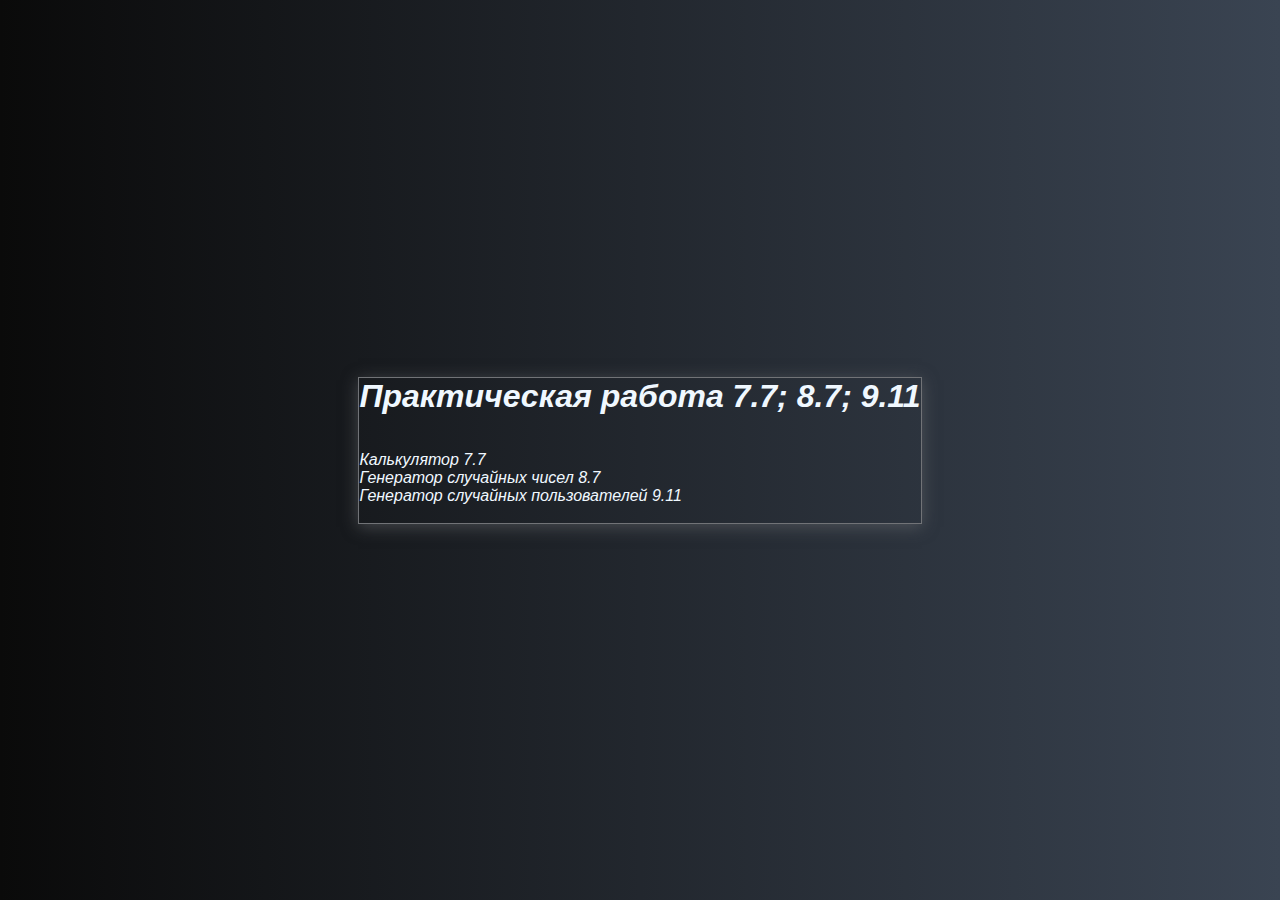
<file: index.html>
<!DOCTYPE html>
<html lang="en">
<head>
    <meta charset="UTF-8">
    <meta http-equiv="X-UA-Compatible" content="IE=edge">
    <meta name="viewport" content="width=device-width, initial-scale=1.0">
    <link rel="stylesheet" href="style.css" type="text/css"/>
    <title>TASK_7.7</title>
</head>
<body>
    <div class="container">
        <h1 class="h1" href="C:\Users\Irina Bronskaya\Documents\SFpractice\TASK_  7.7\07_Number_and_string index.html" >Практическая работа 7.7; 8.7; 9.11</h1><br>
            <br>
            <a  class="L" href="07_Number_and_string/index.html">Калькулятор 7.7</a>
            <br>
            <a  class="L" href="08_if_else/index.html">Генератор случайных чисел 8.7</a>
            <br>
            <a  class="L" href="10_function_object/index.html">Генератор случайных пользователей 9.11</a>  
            <br>
            <br>
    </div>
    
</body>
</html>
</file>
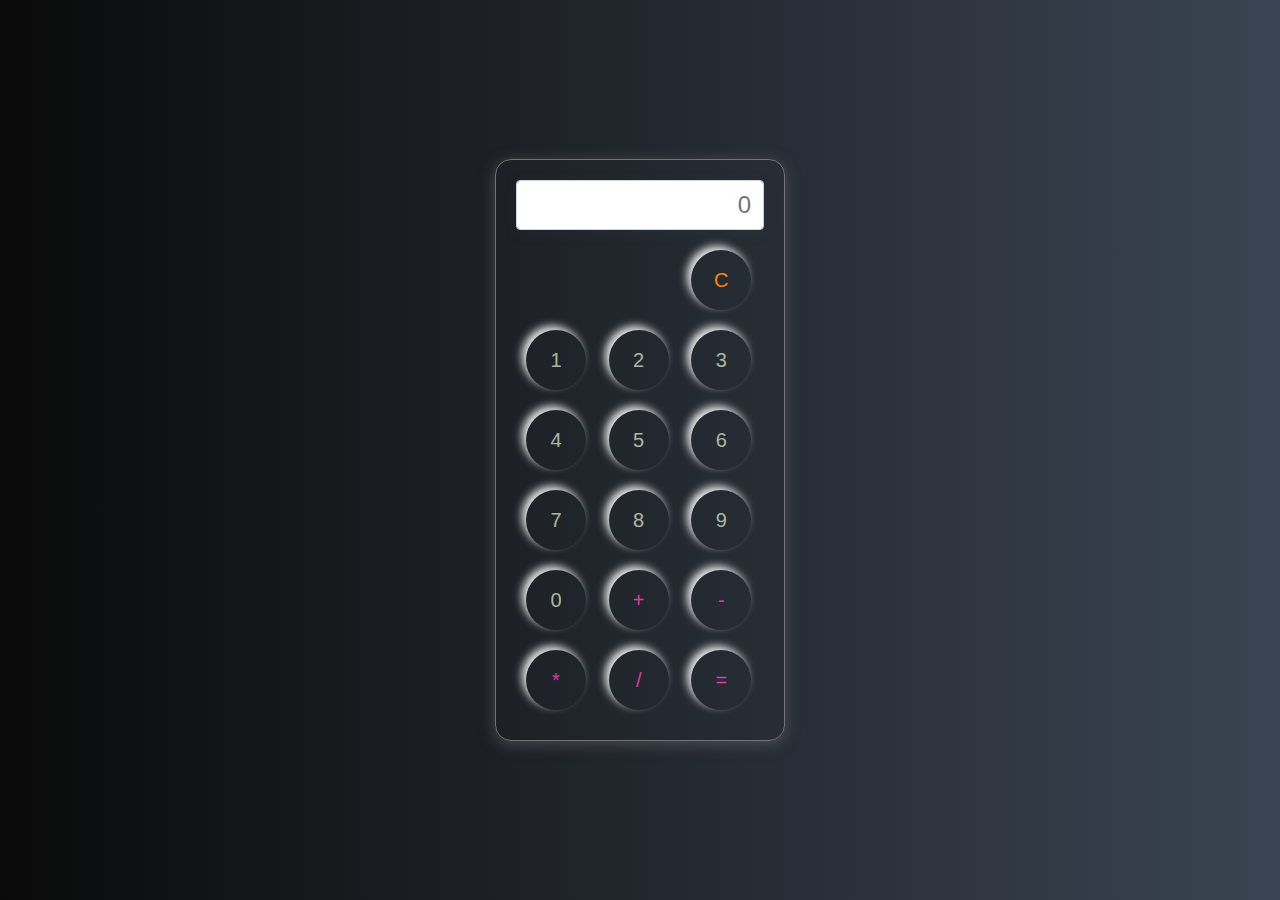
<file: 07_Number_and_string/index.html>
<!DOCTYPE html>
<html lang="en">
<head>
    <meta charset="UTF-8">
    <title>Калькулятор</title>
   <link rel="stylesheet" href="https://stackpath.bootstrapcdn.com/bootstrap/4.4.1/css/bootstrap.min.css"
          integrity="sha384-Vkoo8x4CGsO3+Hhxv8T/Q5PaXtkKtu6ug5TOeNV6gBiFeWPGFN9MuhOf23Q9Ifjh" crossorigin="anonymous">
    <link href="https://fonts.googleapis.com/css2?family=Share+Tech+Mono&display=swap" rel="stylesheet">
    <link rel="stylesheet" href="style.css" type="text/css"/>
</head>

<body>
<!--<div class="container">
    <div class="row calc-row align-items-center">
        <div class="col col-md-4 offset-md-4">
            <div class="form-group">
                <div class="card" id="calc">
                    <div class="card-body">-->
                    <div class="calculator">
                       <input class="form-control input-window" id="inputWindow" placeholder="0" value="">
                        <div class="row no-gutters">
                                <div class="col"></div>
                                <div class="col"></div>
                                <div class="col"><button class="btn_c" id="btn_clr">C</button></div>
                        </div>
                        <div class="row no-gutters">                        
                            <div class="col">
                                <button class="btn_number" id="btn_1">1</button>
                            </div>
                            <div class="col">
                                <button class="btn_number" id="btn_2">2</button>
                            </div>
                            <div class="col">
                                <button class="btn_number" id="btn_3">3</button>
                            </div>
                            <div class="col">
                                <button class="btn_number" id="btn_4">4</button>
                            </div>
                            <div class="col">
                                <button class="btn_number" id="btn_5">5</button>
                            </div>
                            <div class="col">
                                <button class="btn_number" id="btn_6">6</button>
                            </div>
                            <div class="col">
                                <button class="btn_number" id="btn_7">7</button>
                            </div>
                            <div class="col">
                                <button class="btn_number" id="btn_8">8</button>
                            </div>
                            <div class="col">
                                <button class="btn_number" id="btn_9">9</button>
                            </div>
                            <div class="col">
                                <button class="btn_number" id="btn_0">0</button>
                            </div>
                            <div class="col">
                                <button class="btn_symbol" id="btn_sum">+</button>
                            </div>
                            <div class="col">
                                <button class="btn_symbol" id="btn_def">-</button>
                            </div>
                            <div class="col">
                                <button class="btn_symbol" id="btn_multiply">*</button>
                            </div>
                            <div class="col">
                                <button class="btn_symbol" id="btn_divide">/</button>
                            </div>
                            <div class="col">
                                <button class="btn_symbol" id="btn_calc">=</button>
                        </div>
                    </div>
                <!--</div>
             </div>
        </div>
    </div>
</div>-->

<script src="script.js"></script>

</body>
</html>
</file>
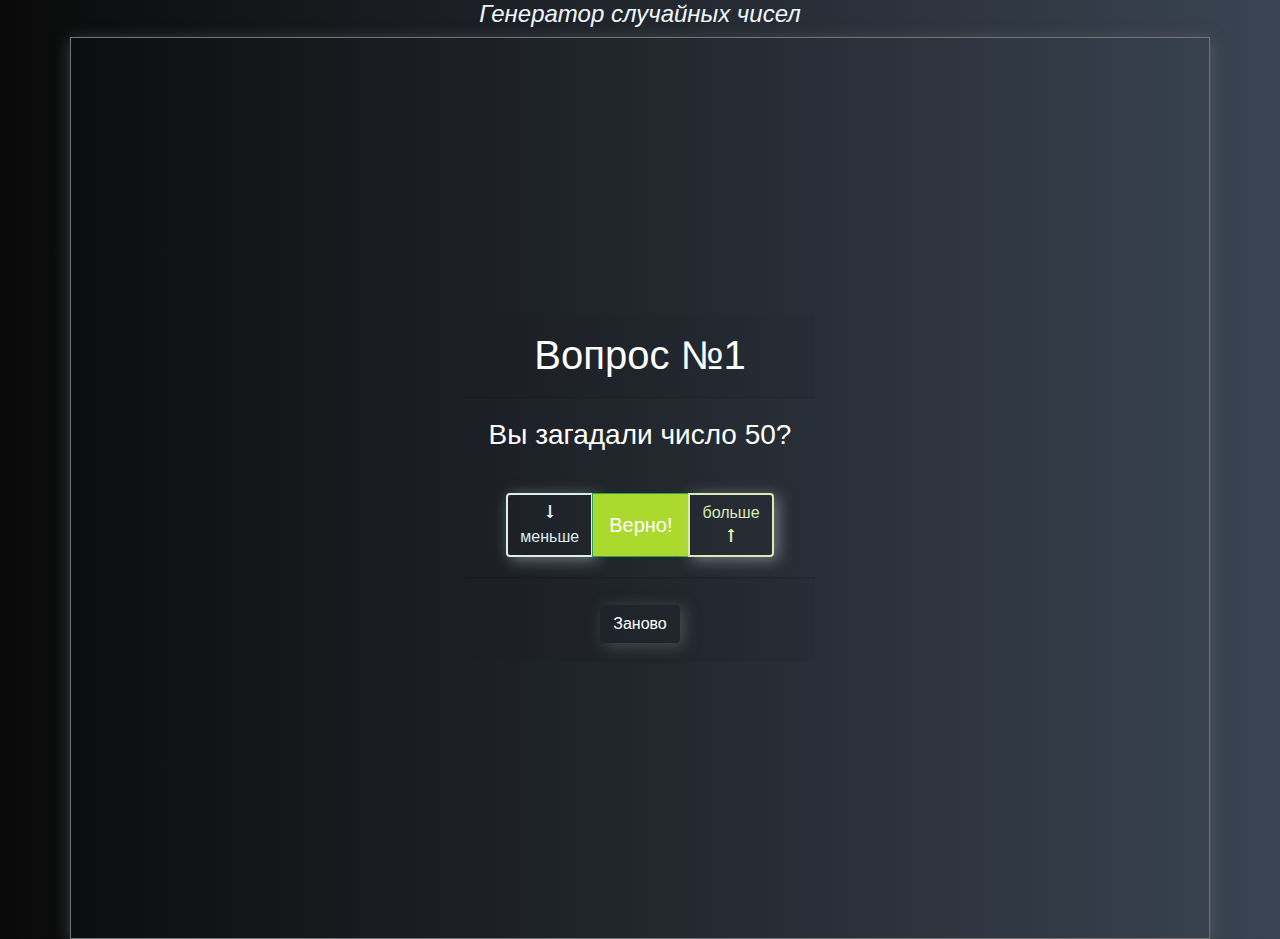
<file: 08_if_else/index.html>
<!DOCTYPE html>
<html lang="en">

<head>
    <meta charset="UTF-8">
    <title>Угадайка</title>
    <link rel="stylesheet" href="https://stackpath.bootstrapcdn.com/bootstrap/4.4.1/css/bootstrap.min.css"
          integrity="sha384-Vkoo8x4CGsO3+Hhxv8T/Q5PaXtkKtu6ug5TOeNV6gBiFeWPGFN9MuhOf23Q9Ifjh" crossorigin="anonymous">
    <link href="https://fonts.googleapis.com/css2?family=Open+Sans" rel="stylesheet">
    <link rel="stylesheet" href="style.css" type="text/css"/>
</head>
<body>
    <div><h1 class="h1">Генератор случайных чисел</h1></div>
<div class="container">
    <div class="row game-card align-items-center">
        <div class="col col-md-4 offset-md-4">
            <div class="card text-center">
                <div class="card-header">
                    <p class="m-0">Вопрос №<span id="orderNumberField">5</span></p>
                </div>
                <div class="card-body">
                    <div class="row no-gutters">
                        <div class="col">
                            <h3 class="card-title m-0"><span id="answerField">Вы загадали число 5?</span></h3>
                        </div>
                    </div>
                </div>
                <div class="card-body">
                    <div class="btn-group">
                        <button class="btn btn-info" id="btnLess">&#129047;<br>меньше</button>
                        <button class="btn btn-success btn-lg" id="btnEqual">Верно!</button>
                        <button class="btn btn-info" id="btnOver">больше<br>&#129045;</button>
                    </div>
                    <br>
                </div>
                <div class="card-footer">
                    <button class="btn btn-link" id="btnRetry">Заново</button>
                </div>
            </div>
        </div>
    </div>
</div>
<script src="script.js"></script>
</body>
</html>
</file>
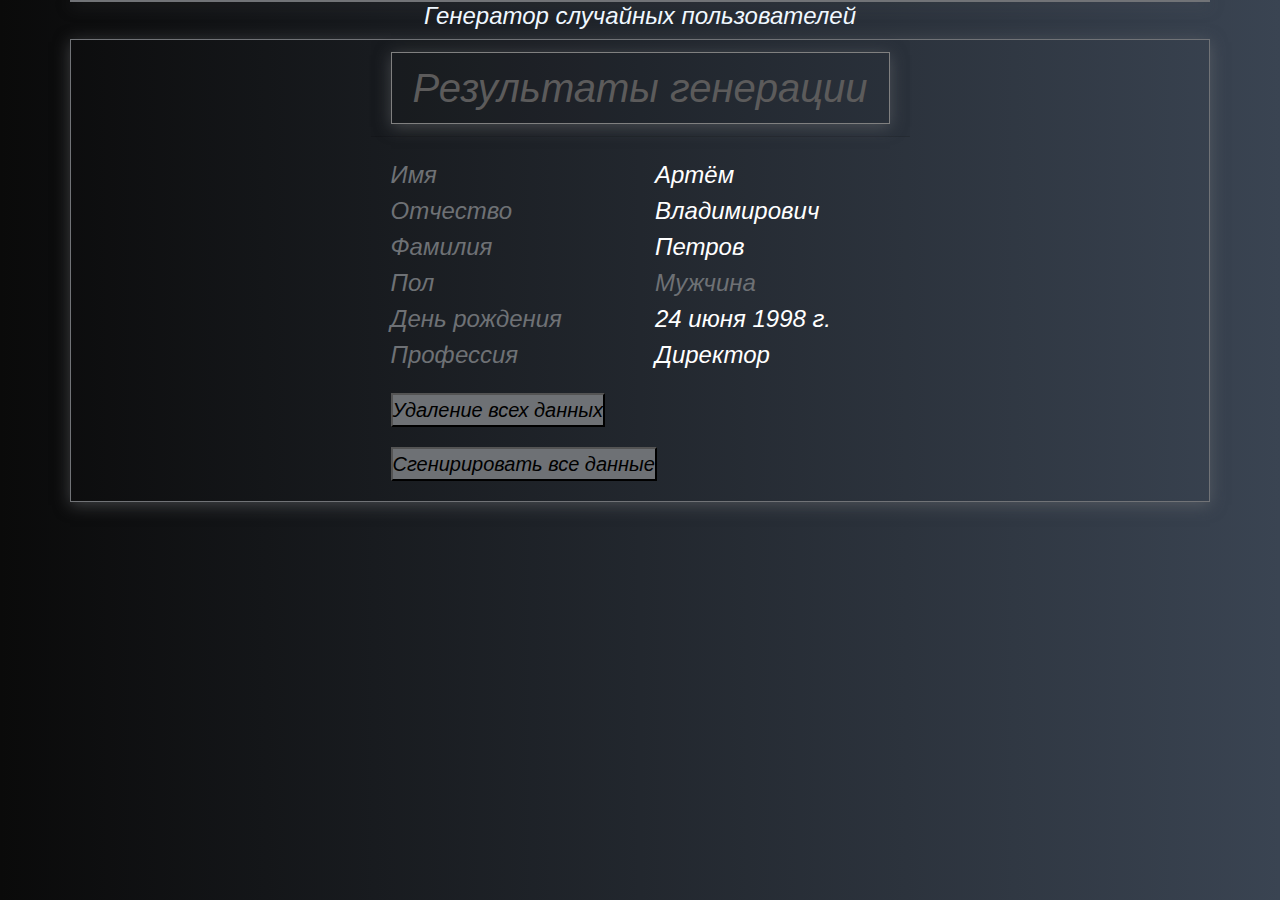
<file: 10_function_object/index.html>
<!DOCTYPE html>
<html lang="en">
<head>
    <meta charset="UTF-8">
    <title>Генератор случайных пользователей</title>
    <link rel="stylesheet" href="https://stackpath.bootstrapcdn.com/bootstrap/4.4.1/css/bootstrap.min.css"
          integrity="sha384-Vkoo8x4CGsO3+Hhxv8T/Q5PaXtkKtu6ug5TOeNV6gBiFeWPGFN9MuhOf23Q9Ifjh" crossorigin="anonymous">
    <link href="https://fonts.googleapis.com/css2?family=Open+Sans" rel="stylesheet">
    <link rel="stylesheet" href="style.css" type="text/css"/>
</head>

<body>
    <div class="container" id="container"></div>
<div><h1 class="h1">Генератор случайных пользователей</h1></div>
<div class="container">
    <div class="row game-card align-items-center">
        <div class="col col-md-6 offset-md-3">
            <div class="card text-center">
                <div class="card-header">
                    <p class="m-0">Результаты генерации</p>
                </div>
                <div class="card-body">
                    <div class="row game-card align-items-center">
                        <div class="col">
                            <div class="row game-card align-items-center">
                                <div class="col">Имя</div>
                                <div class="col" id="firstNameOutput">Генерация имени</div>
                            </div>
                          
                            <div class="row game-card align-items-center">
                                <div class="col">Отчество</div>
                                <div class="col" id="patronymicOutput">Генерация отчества</div>
                            </div>
                          
                            <div class="row game-card align-items-center">
                                <div class="col">Фамилия</div>
                                <div class="col" id="surnameOutput">Генерация фамилии</div>
                            </div>
                            <div class="row game-card align-items-center">
                                <div class="col">Пол</div>
                                <div class="col" id="genderOutput">Генерация пола</div>
                            </div>
                            <div class="row game-card align-items-center">
                                <div class="col">День рождения</div>
                                <div class="col" id="birthdayOutput">Генерация даты рождения</div>
                            </div>
                            <div class="row game-card align-items-center">
                                <div class="col">Профессия</div>
                                <div class="col" id="professionOutput">Генерация профессии</div>
                            </div>
                            <button id="btnRemoval">Удаление всех данных</button>
                            <button id="btnGen">Сгенирировать все данные</button>
                        </div>
                        </div>
                    </div>
                </div>
            </div>
        </div>
    </div>
</div>
<script src="personGenerator.js"></script>
<script src="init.js"></script>
</body>
</html>
</file>
<file: style.css>
*{
    margin: 0;
    padding: 0;
    font-family: 'Poppins', sans-serif;
}

@import url('https://fonts.googleapis.com/css2?family=Manrope:wght@300;400&family=Raleway:wght@100;200&display=swap');

*{
    margin: 0;
    padding: 0;
    box-sizing: border-box;
    font-family: 'Poppins', sans-serif; color: aliceblue;
}

html, body {
    width: 100%;
    height: 100%;
    display: flex;
    justify-content: center;
    align-items: center;
    background: linear-gradient(90deg, #0a0a0a, #3a4452);
}

.container {
    border: 1px solid #717377;
    background: transparent;
    box-shadow: 0px 3px 15px rgba(113, 115, 119, 0.5); 
}

.h1 {
    color: aliceblue;
    font-style: italic; 
    text-align: center;
} 

.L {
    color: aliceblue;
    font-style: italic; 
    text-align: left;
    text-decoration: none;
}
</file>
<file: 07_Number_and_string/style.css>
@import url('https://fonts.googleapis.com/css2?family=Manrope:wght@300;400&family=Raleway:wght@100;200&display=swap');

*{
    margin: 0;
    padding: 0;
    box-sizing: border-box;
    font-family: 'Poppins', sans-serif;
}

html, body {
    width: 100%;
    height: 100%;
    display: flex;
    justify-content: center;
    align-items: center;
    background: linear-gradient(90deg, #0a0a0a, #3a4452);
}

.calculator {
    border: 1px solid #717377;
    padding: 20px;
    border-radius: 16px;
    background: transparent;
    box-shadow: 0px 3px 15px rgba(113, 115, 119, 0.5);
    width: 290px;
}

input  {
    width: 100%;
    border: none 10px;
    padding: 10px;
    margin: 0px;
    background: transparent;
    box-shadow: 0px 3px 15px  rgba(84, 84, 84, 0.1);
    font-size: 40px;
    text-align: right;
    cursor: pointer;
}

input::placeholder {
    color: aliceblue;
}


button {
    border: none;
    width: 60px;
    height: 60px;
    margin: 10px;
    border-radius: 50%;
    background: transparent;
    color: aliceblue;
    font-size: 20px;
    box-shadow: -4px -4px 8px rgba(255, 255, 255, 0.9);
    cursor: pointer;
}

.btn_number {
    color: rgb(129, 190, 228);
    
}
.btn_symbol {
    color: rgb(221, 58, 167);
    
}
.btn_number {
    color: rgb(173, 183, 158);
}
.btn_c {
    margin-top: 20px;
    color: rgb(253, 135, 0);
}

/*
.calc-row {
    height: 100vh;
    font-family: 'Share Tech Mono', monospace;
}
*/
.input-window {
    text-align: end;
    font-size: x-large;
}
</file>
<file: 08_if_else/style.css>
*{
    margin: 0;
    padding: 0;
    font-family: 'Poppins', sans-serif;
}

html, body {
    background: linear-gradient(90deg, #0a0a0a, #3a4452);
}

.h1 {
    color: aliceblue;
    font-style: italic; 
    text-align: center;
    font-size: x-large;
} 

/*///////////////*/
.game-card {
    height: 100vh;
}
/* /////////////*/
.container {
    border: 1px solid #717377;
    background: transparent;
    box-shadow: 0px 3px 15px rgba(113, 115, 119, 0.5);
    text-align: center;
}

.card  {
    color: white;
    background: transparent;
    font-size: 40px;
    border: 2px; color: white;
}

.card-body  {
    text-align: center;
}

.card-footer{
    text-align: center;
}

.btn-info {
    border: 2px solid ;
    background: transparent;
    box-shadow: 4px 3px 15px rgba(196, 200, 206, 0.5);
}
#btnLess {
    color: rgb(217, 238, 238);
}

.btn-success {
    color: grey;
}
#btnEqual {
    color: white;
    background: rgb(172, 217, 46);
}

#btnOver{
    color: rgb(215, 235, 182);
}

#btnRetry {
    color: white;
    box-shadow: 4px 3px 15px rgba(113, 115, 119, 0.5);
}
</file>
<file: 10_function_object/style.css>
*{
    margin: 0;
    padding: 0;
    font-family: 'Poppins', sans-serif;
}

html, body {
    background: linear-gradient(90deg, #0a0a0a, #3a4452);
}

.h1 {
    color: aliceblue;
    font-size: x-large;
    font-style: italic; 
    text-align: center;
}

.container {
    border: 1px solid #717377;
    background: transparent;
    box-shadow: 0px 3px 15px rgba(113, 115, 119, 0.5);
}

.card  {
    color: white;
    background: transparent;
    font-size: 40px;
    border: 2px; color: white;
}

.m-0 {
    color: rgb(92, 91, 91);
    background: transparent;
    font-size: 40px;
    border: 1px solid gray; 
    box-shadow: 0px 3px 15px rgba(113, 115, 119, 0.5);
    padding: 5px;
}
.col {
    color: rgb(110, 113, 117);
    font-size: x-large;
    font-style: italic; 
    text-align: left;
}

#firstNameOutput {
    color: white;
}

#patronymicOutput {
    color: white;
}

#surnameOutput  {
    color: white;
}

#genderOutput {
    color: rgb(110, 113, 117);
}

#birthdayOutput {
    color: white;
}

#professionOutput {
    color: white;
}


button {
    margin-top: 20px;
    margin-right: 20px;
    font-style: italic; 
    font-size: 20px;
    text-align:center; 
    font-family: 'Poppins', sans-serif;
    background-color: rgb(110, 113, 117);
 }
 
 #btnRemoval:hover {
    background-color: #f3eaea;
 }
 
 #btnGen:hover {
    background-color: #f3eaea;
 
 }
</file>
